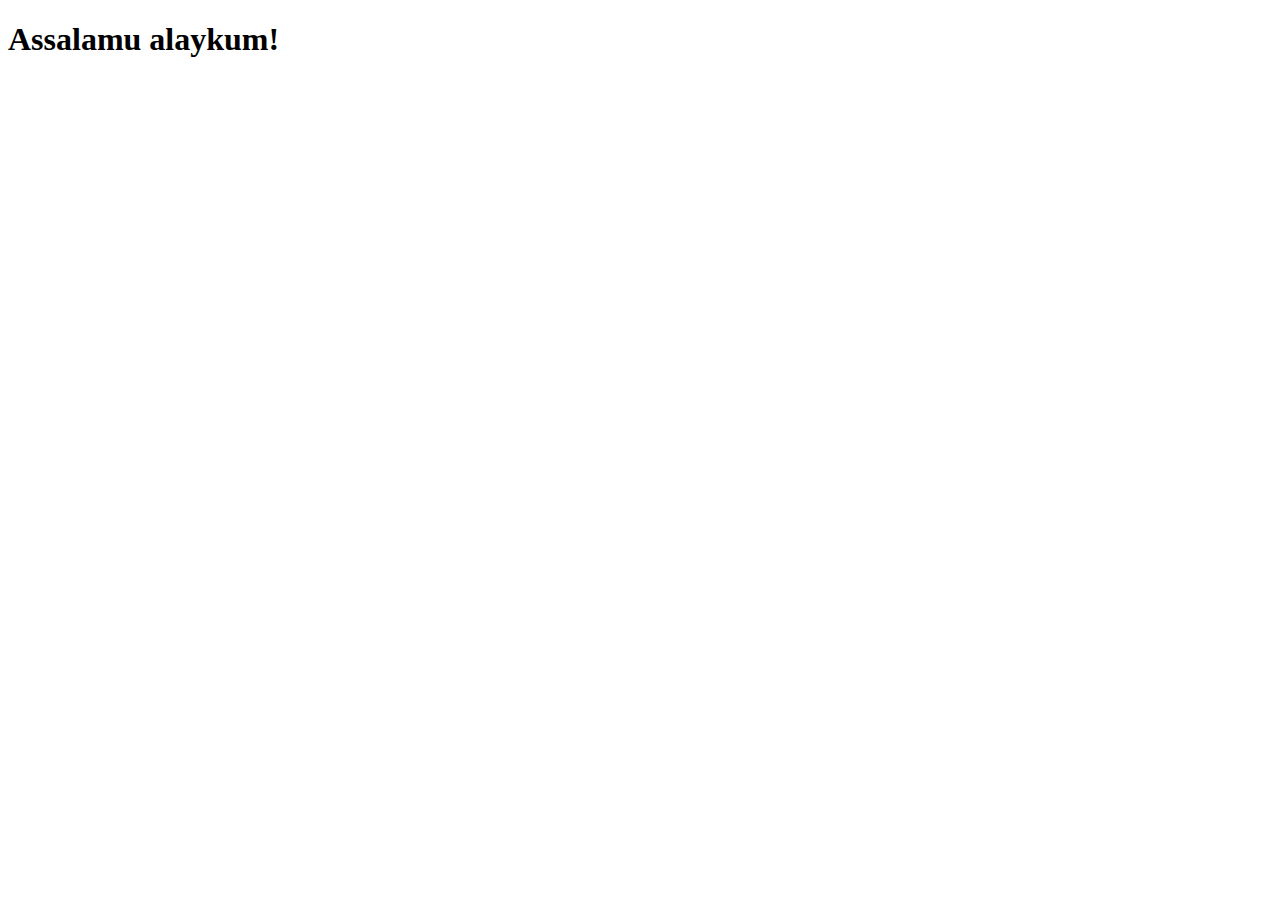
<file: №13. Massiv/index.html>
<!DOCTYPE html>
<html lang="en">

<head>
	<meta charset="UTF-8">
	<meta name="viewport" content="width=device-width, initial-scale=1.0">
	<title>Dars 13</title>
</head>

<body>

	<h1>Assalamu alaykum!</h1>
	<script src="script.js"></script>
</body>

</html>
</file>
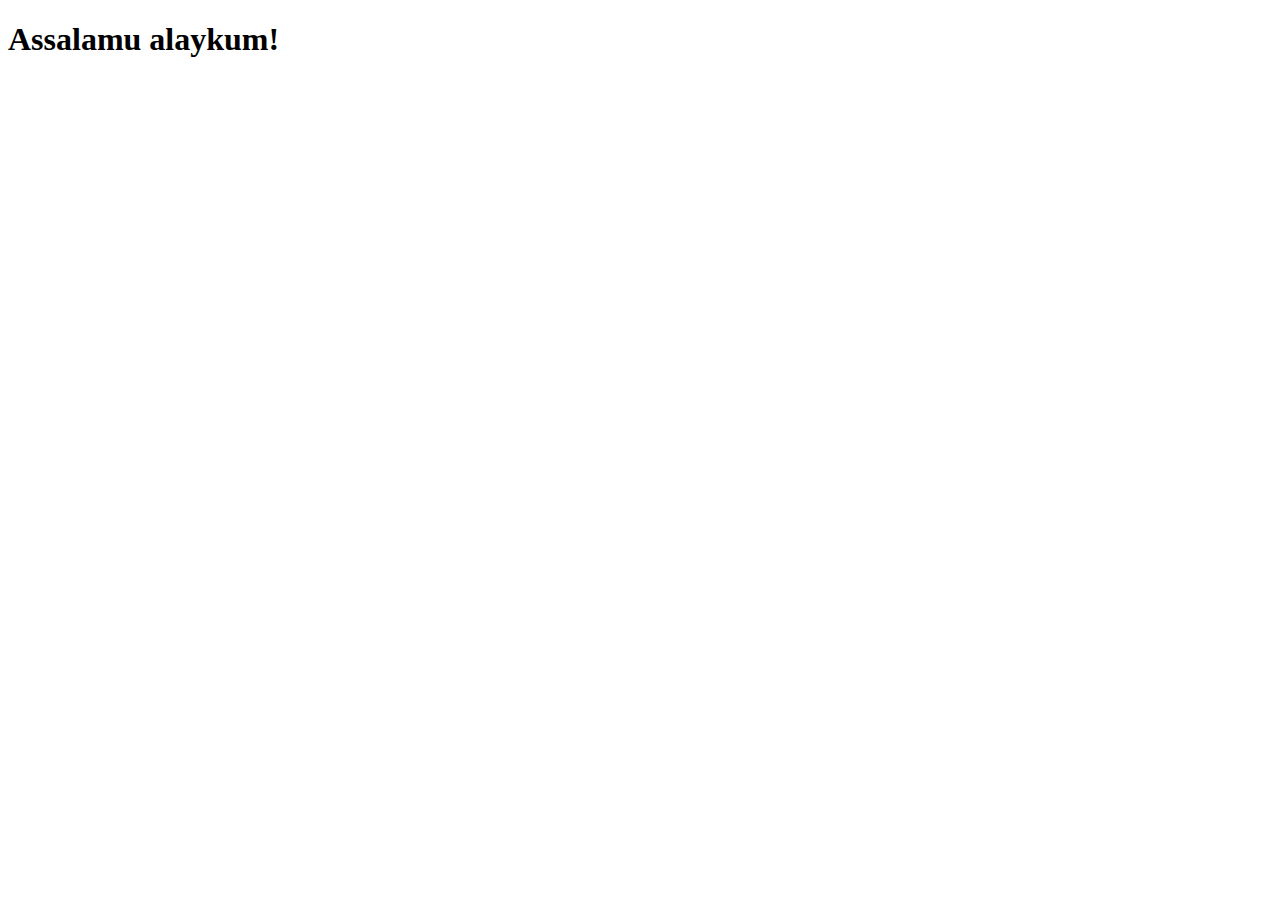
<file: №14. Yuzaki Clonlash va Spread/index.html>
<!DOCTYPE html>
<html lang="en">

<head>
	<meta charset="UTF-8">
	<meta name="viewport" content="width=device-width, initial-scale=1.0">
	<title>Dars 14</title>
</head>

<body>

	<h1>Assalamu alaykum!</h1>
	<script src="script.js"></script>
</body>

</html>
</file>
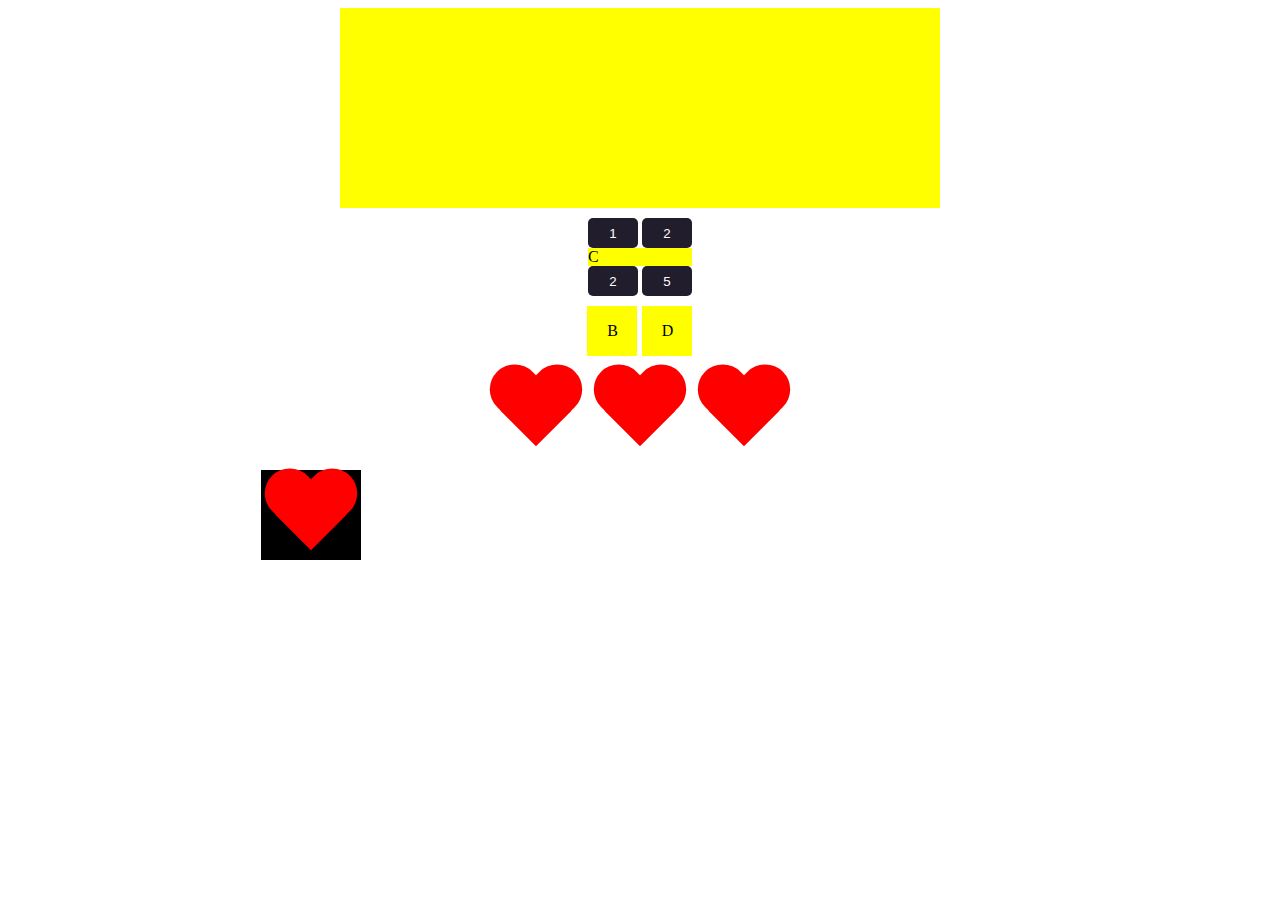
<file: №17. DOM bilan ishlash/index.html>
<!DOCTYPE html>
<html lang="en">

<head>
	<meta charset="UTF-8">
	<meta name="viewport" content="width=device-width, initial-scale=1.0">
	<title>Dars 17</title>
	<link rel="stylesheet" href="main.css">
</head>

<body>
	<div class="app">
		<div class="box" id="box"></div>

		<div class="buttons">
			<button>1</button>
			<button>2</button>
			<button>2</button>
			<button>2</button>
			<button>5</button>
		</div>

		<div class="circle-wrapper">
			<div class="circle">A</div>
			<div class="circle">B</div>
			<div class="circle">C</div>
			<div class="circle">D</div>
		</div>

		<div class="wrapper">
			<div class="heart"></div>
			<div class="heart"></div>
			<div class="heart"></div>
		</div>

	</div>
	<script src="script.js"></script>
</body>

</html>
</file>
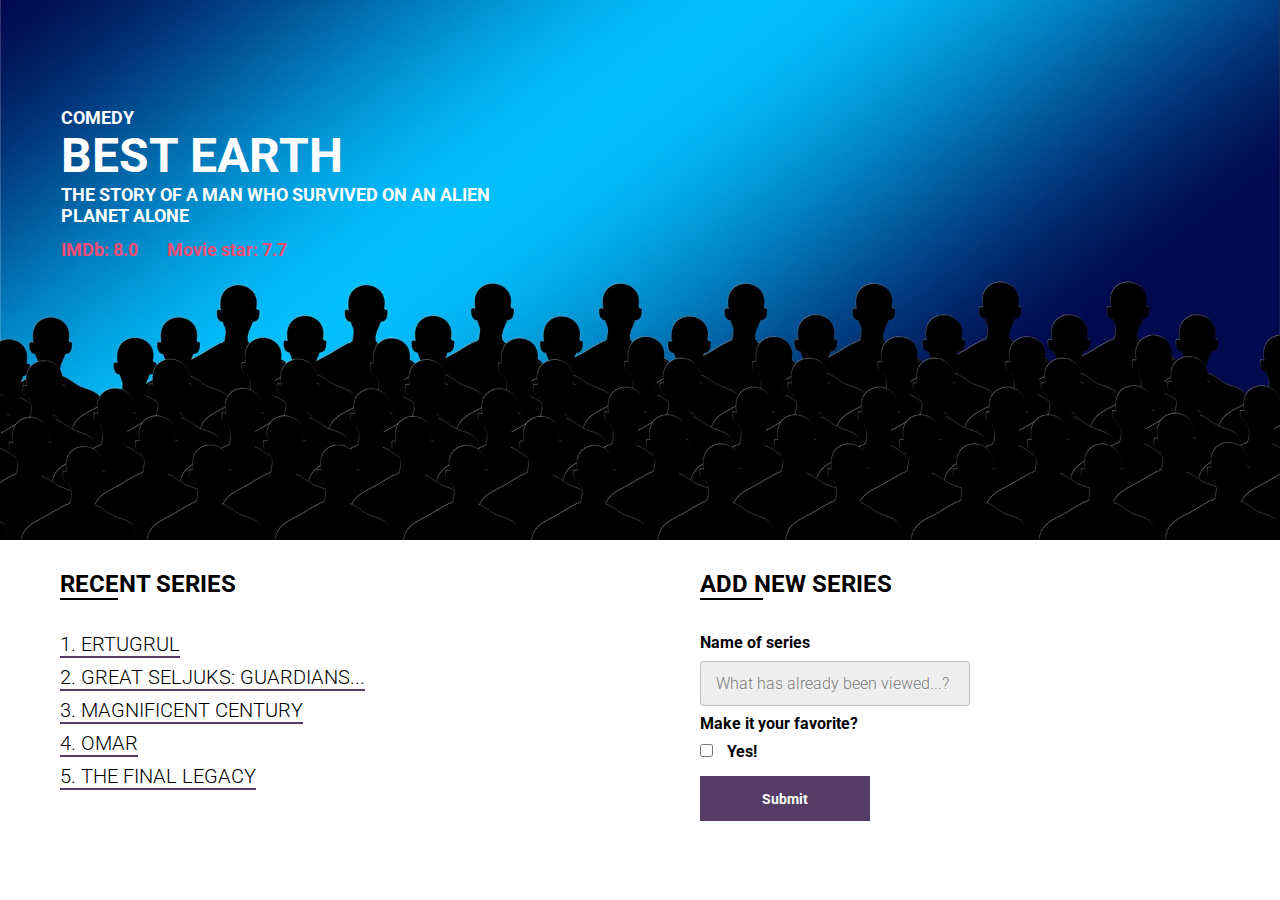
<file: №18, 20. Amaliyot DOM/index.html>
<!DOCTYPE html>
<html lang="en">

<head>
  <meta charset="UTF-8" />
  <meta name="viewport" content="width=device-width, initial-scale=1.0" />
  <title>Series DB</title>
  <link href="https://fonts.googleapis.com/css?family=Roboto:300,400,700&display=swap&subset=cyrillic-ext"
    rel="stylesheet" />
  <link rel="stylesheet" href="css/style.css" />
</head>

<body>
  <main class="promo">
    <div class="promo__content">
      <div class="promo__bg">
        <div class="promo__genre">DRAMA</div>
        <div class="promo__title">BEST EARTH</div>
        <div class="promo__descr">
          THE STORY OF A MAN WHO SURVIVED ON AN ALIEN PLANET ALONE
        </div>
        <div class="promo__ratings">
          <span>IMDb: 8.0</span>
          <span>Movie star: 7.7</span>
        </div>
      </div>
      <div class="promo__interactive">
        <div>
          <div class="promo__interactive-title">RECENT SERIES</div>
          <ul class="promo__interactive-list">
            <li class="promo__interactive-item">
              OMAR
              <div class="delete"></div>
            </li>
            <li class="promo__interactive-item">
              The Final Legacy
              <div class="delete"></div>
            </li>
            <li class="promo__interactive-item">
              ERTUGRUL
              <div class="delete"></div>
            </li>
            <li class="promo__interactive-item">
              MAGNIFICENT CENTURY
              <div class="delete"></div>
            </li>
            <li class="promo__interactive-item">
              GREAT SELJUKS: GUARDIANS...
              <div class="delete"></div>
            </li>
          </ul>
        </div>
        <div>
          <form class="add">
            <div class="promo__interactive-title">ADD NEW SERIES</div>
            <span>Name of series</span>
            <input class="adding__input" type="text" placeholder="What has already been viewed...?" />
            <span>Make it your favorite?</span>
            <input type="checkbox" />
            <span class="yes">Yes!</span>
            <button class="submit__serie-button">Submit</button>
          </form>
        </div>
      </div>
    </div>
    <div class="promo__adv">
      <div class="promo__adv-title">Advertising from sponsors</div>
      <img src="img/facebook.jpg" alt="some picture" />
      <img src="img/media.png" alt="some picture" />
      <img src="img/content_2.jpg" alt="some picture" />
      <img src="img/content_3.png" alt="some picture" />
    </div>
  </main>

  <script src="js/script.js"></script>
</body>

</html>
</file>
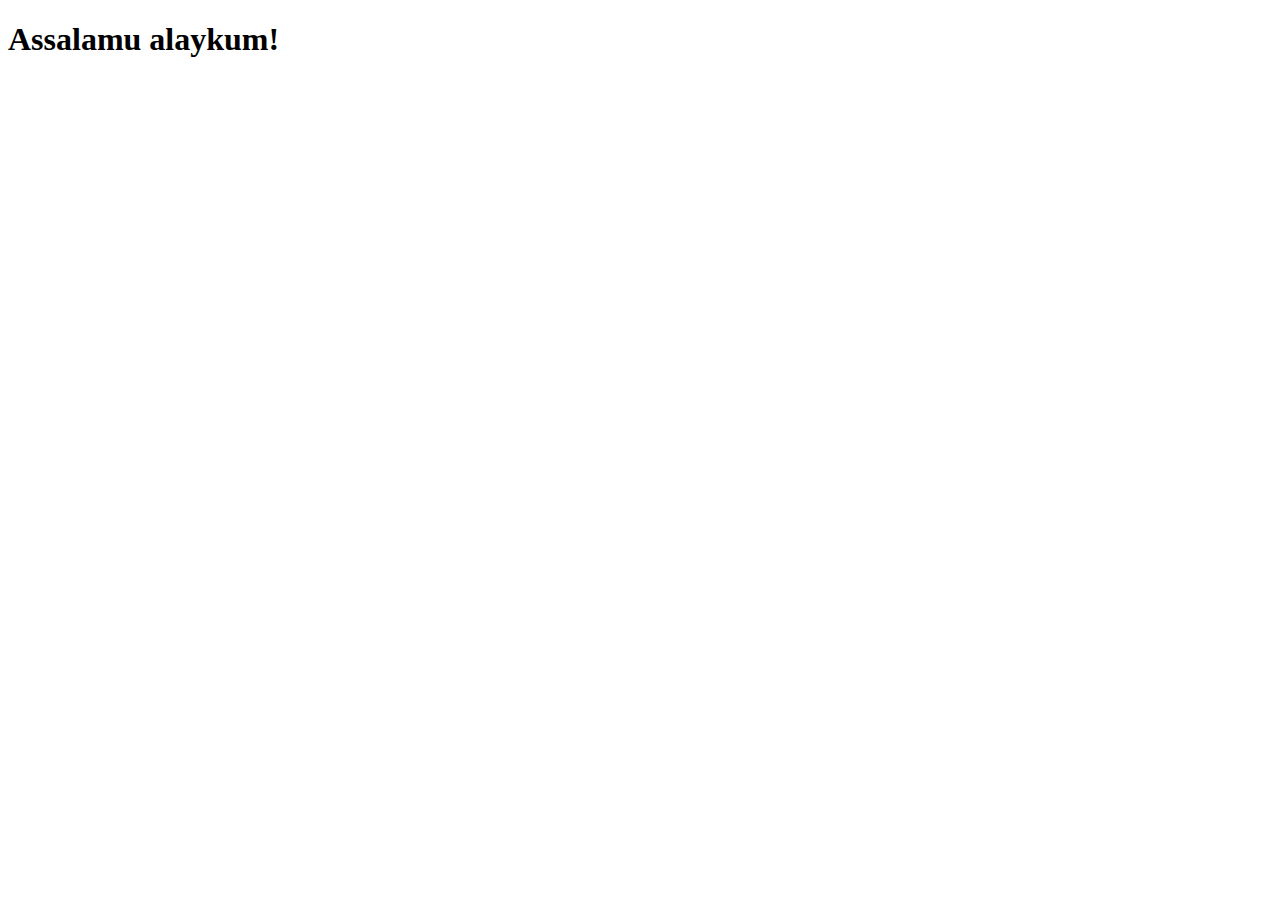
<file: №5 Window, Interpolatsiya va Operatorlar/index.html>
<!DOCTYPE html>
<html lang="en">

<head>
	<meta charset="UTF-8">
	<meta name="viewport" content="width=device-width, initial-scale=1.0">
	<title>Dars 5</title>
</head>

<body>
	<h1>Assalamu alaykum!</h1>

	<script src="script.js"></script>
</body>

</html>
</file>
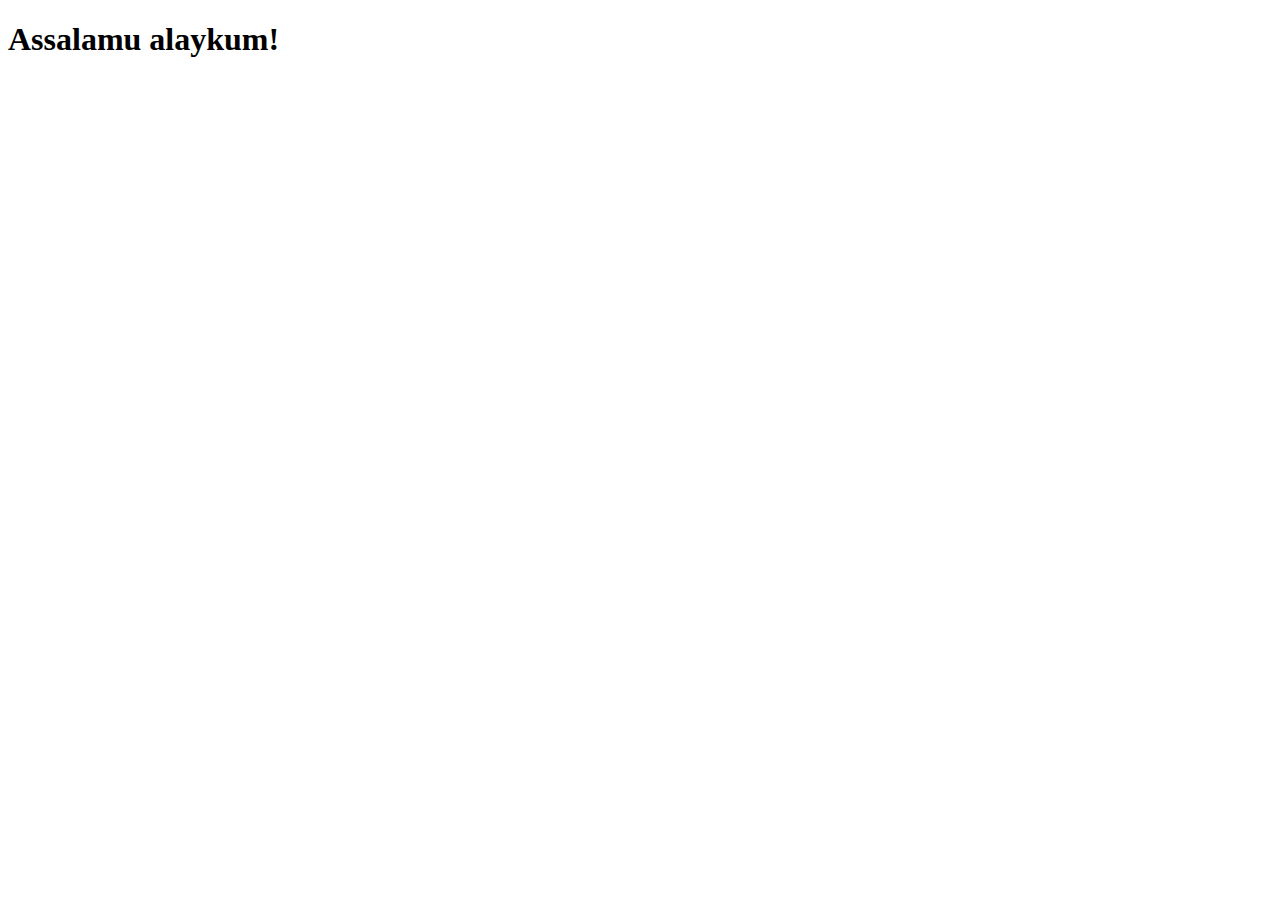
<file: №7 Shartli operator va tsikl/index.html>
<!DOCTYPE html>
<html lang="en">

<head>
	<meta charset="UTF-8">
	<meta name="viewport" content="width=device-width, initial-scale=1.0">
	<title>Dars 7</title>
</head>

<body>
	<h1>Assalamu alaykum!</h1>

	<script src="script.js"></script>
</body>

</html>
</file>
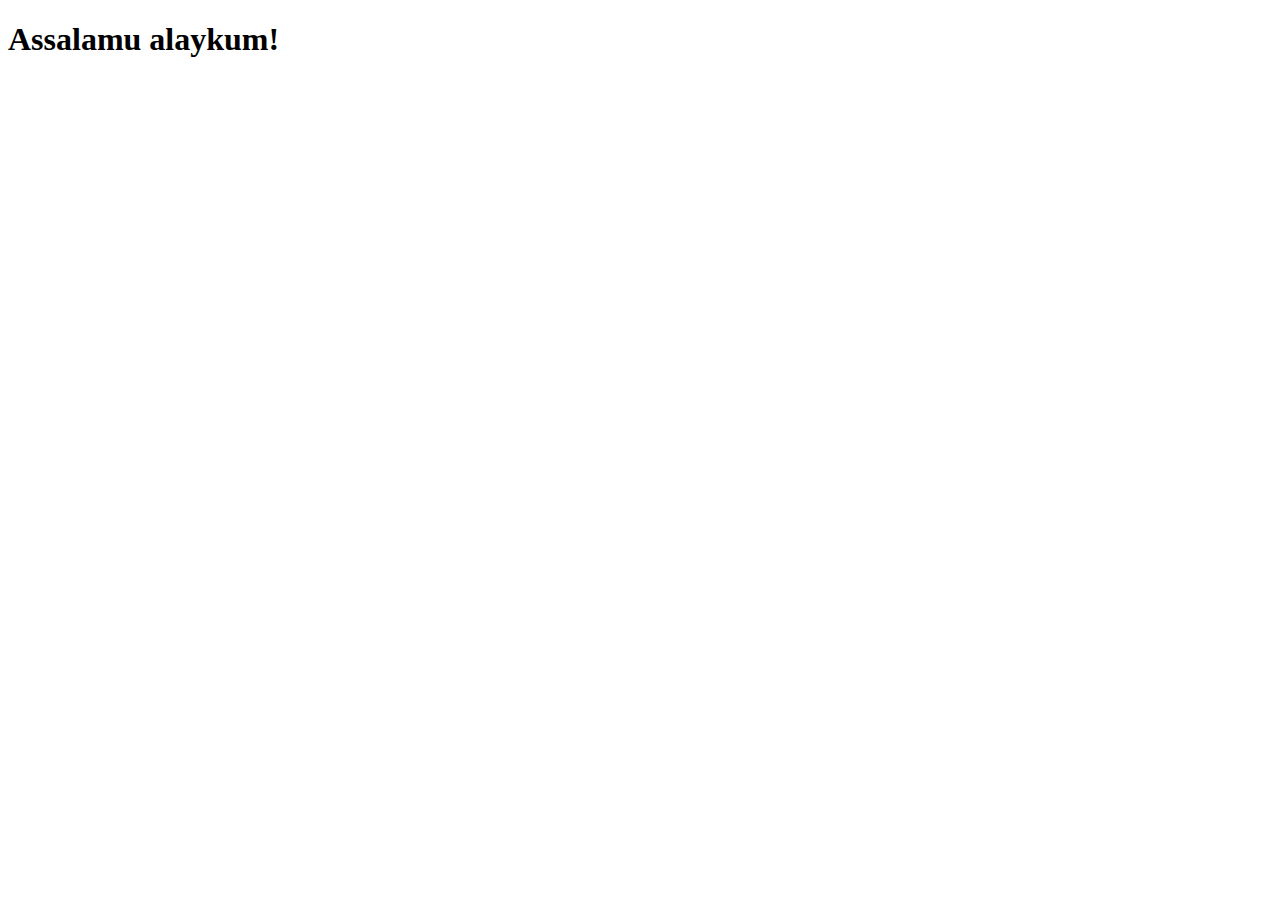
<file: №9. Function turlari/index.html>
<!DOCTYPE html>
<html lang="en">

<head>
	<meta charset="UTF-8">
	<meta name="viewport" content="width=device-width, initial-scale=1.0">
	<title>Dars 8</title>
</head>

<body>

	<h1>Assalamu alaykum!</h1>

	<script src="script.js"></script>
</body>

</html>
</file>
<file: №17. DOM bilan ishlash/main.css>
.app {
	width: 60%;
	margin: 0 auto;
	justify-items: center;
}

.box {
	justify-content: center;
	background-color: rgb(58, 58, 253);
	width: 200px;
	height: 200px;
}

.buttons {
	gap: 5px;
	margin: 10px;
}

.buttons button {
	color: white;
	width: 50px;
	height: 30px;
	background-color: rgb(34, 29, 44);
	border: none;
	border-radius: 5px;
}

.circle-wrapper {
	display: flex;
	gap: 5px;
}

.circle-wrapper div {
	display: flex;
	width: 50px;
	height: 50px;
	background-color: rgb(158, 209, 252);
	justify-content: center;
	align-items: center;
}

.wrapper {
	position: relative;
}

.heart {
	display: inline-block;
	position: relative;
	width: 100px;
	height: 90px;
	margin-top: 10px;
}
.heart:before,
.heart:after {
	position: absolute;
	content: '';
	left: 50px;
	top: 0;
	width: 50px;
	height: 80px;
	background: red;
	-moz-border-radius: 50px 50px 0 0;
	border-radius: 50px 50px 0 0;
	-webkit-transform: rotate(-45deg);
	-moz-transform: rotate(-45deg);
	-ms-transform: rotate(-45deg);
	-o-transform: rotate(-45deg);
	transform: rotate(-45deg);
	-webkit-transform-origin: 0 100%;
	-moz-transform-origin: 0 100%;
	-ms-transform-origin: 0 100%;
	-o-transform-origin: 0 100%;
	transform-origin: 0 100%;
}
.heart:after {
	left: 0;
	-webkit-transform: rotate(45deg);
	-moz-transform: rotate(45deg);
	-ms-transform: rotate(45deg);
	-o-transform: rotate(45deg);
	transform: rotate(45deg);
	-webkit-transform-origin: 100% 100%;
	-moz-transform-origin: 100% 100%;
	-ms-transform-origin: 100% 100%;
	-o-transform-origin: 100% 100%;
	transform-origin: 100% 100%;
}
</file>
<file: №18, 20. Amaliyot DOM/css/style.css>
* {
	-webkit-box-sizing: border-box;
	box-sizing: border-box;
	margin: 0;
	padding: 0;
	font-family: 'Roboto', sans-serif;
}
.promo {
	height: 780px;
	display: -webkit-box;
	display: -ms-flexbox;
	display: flex;
}
.promo__content {
	width: 100%;
}
.promo__bg {
	height: 60vh;
	background: url('../img/2.jpg') center center/cover no-repeat;
	background-position: bottom;
	padding: 107px 0 0 61px;
}
.promo__genre {
	font-weight: bold;
	font-size: 18px;
	line-height: 21px;
	color: #ffffff;
	text-transform: uppercase;
}
.promo__title {
	font-weight: bold;
	font-size: 48px;
	line-height: 56px;
	color: #ffffff;
	text-transform: uppercase;
}
.promo__descr {
	width: 481px;
	font-weight: bold;
	font-size: 18px;
	line-height: 21px;
	color: #ffffff;
	text-transform: uppercase;
}
.promo__ratings {
	margin-top: 13px;
}
.promo__ratings span {
	font-weight: bold;
	font-size: 18px;
	line-height: 21px;
	color: #f64c72;
	margin-right: 25px;
}
.promo__interactive {
	display: -webkit-box;
	display: -ms-flexbox;
	display: flex;
}
.promo__interactive > div {
	width: 50%;
	padding: 30px 0 0 60px;
}
.promo__interactive-title {
	display: inline-block;
	font-weight: bold;
	font-size: 24px;
	line-height: 28px;
	color: #000000;
}
.promo__interactive-title:after {
	content: '';
	display: block;
	width: 33%;
	height: 2px;
	background-color: #000;
}
.promo__interactive-list {
	list-style-type: none;
	margin-top: 35px;
	display: -webkit-box;
	display: -ms-flexbox;
	display: flex;
	-webkit-box-orient: vertical;
	-webkit-box-direction: normal;
	-ms-flex-direction: column;
	flex-direction: column;
	-webkit-box-align: start;
	-ms-flex-align: start;
	align-items: flex-start;
}
.promo__interactive-item {
	display: inline-block;
	position: relative;
	font-weight: 300;
	font-size: 20px;
	line-height: 18px;
	color: #000000;
	margin-bottom: 15px;
	padding-right: 40px;
	text-transform: uppercase;
}
.promo__interactive-item span {
	display: block;
	position: absolute;
	left: -30px;
	top: 50%;
	-webkit-transform: translateY(-50%);
	transform: translateY(-50%);
	width: 20px;
	height: 20px;
	background: url('../icons/Star.svg') center center/cover no-repeat;
}
.promo__interactive-item:before {
	content: '';
	position: absolute;
	bottom: -5px;
	display: block;
	width: calc(100% - 40px);
	height: 2px;
	background-color: #553d67;
}
.promo__interactive-item:hover .delete {
	content: '';
	display: block;
	position: absolute;
	right: 0px;
	top: 50%;
	-webkit-transform: translateY(-50%);
	transform: translateY(-50%);
	width: 20px;
	height: 20px;
	background: url('../icons/trash.png') center center/cover no-repeat;
	cursor: pointer;
}
.promo__interactive .add .promo__interactive-title {
	margin-bottom: 25px;
}
.promo__interactive .add span {
	display: block;
	margin: 10px 0;
	font-weight: bold;
	font-size: 16px;
	line-height: 16px;
	color: #000000;
}
.promo__interactive .add .yes {
	display: inline;
	margin-left: 10px;
}
.promo__interactive .add input[type='text'] {
	width: 270px;
	height: 45px;
	line-height: 50px;
	font-size: 16px;
	background: rgba(196, 196, 196, 0.29);
	border: 1px solid rgba(0, 0, 0, 0.19);
	padding: 0 15px;
	outline: none;
	border-radius: 4px;
}
.promo__interactive .add input[type='text']::-webkit-input-placeholder {
	font-weight: 300;
	font-size: 16px;
	color: rgba(0, 0, 0, 0.53);
}
.promo__interactive .add input[type='text']:-ms-input-placeholder {
	font-weight: 300;
	font-size: 16px;
	color: rgba(0, 0, 0, 0.53);
}
.promo__interactive .add input[type='text']::-ms-input-placeholder {
	font-weight: 300;
	font-size: 16px;
	color: rgba(0, 0, 0, 0.53);
}
.promo__interactive .add input[type='text']::placeholder {
	font-weight: 300;
	font-size: 16px;
	color: rgba(0, 0, 0, 0.53);
}
.promo__interactive .add button {
	display: block;
	margin-top: 15px;
	width: 170px;
	height: 45px;
	background: #553d67;
	font-weight: bold;
	font-size: 14px;
	line-height: 14px;
	color: #ffffff;
	border: none;
	outline: none;
	cursor: pointer;
}
.promo__interactive .add button:active {
	transform: scale(0.95);
}
.promo__adv {
	padding: 0 10px;
	width: 300px;
	height: 100%;
}
.promo__adv-title {
	font-weight: bold;
	font-size: 18px;
	line-height: 21px;
	color: #553d67;
	margin: 20px 0;
	text-align: center;
}
.promo__adv img {
	width: 100%;
	margin-bottom: 10px;
}
</file>
